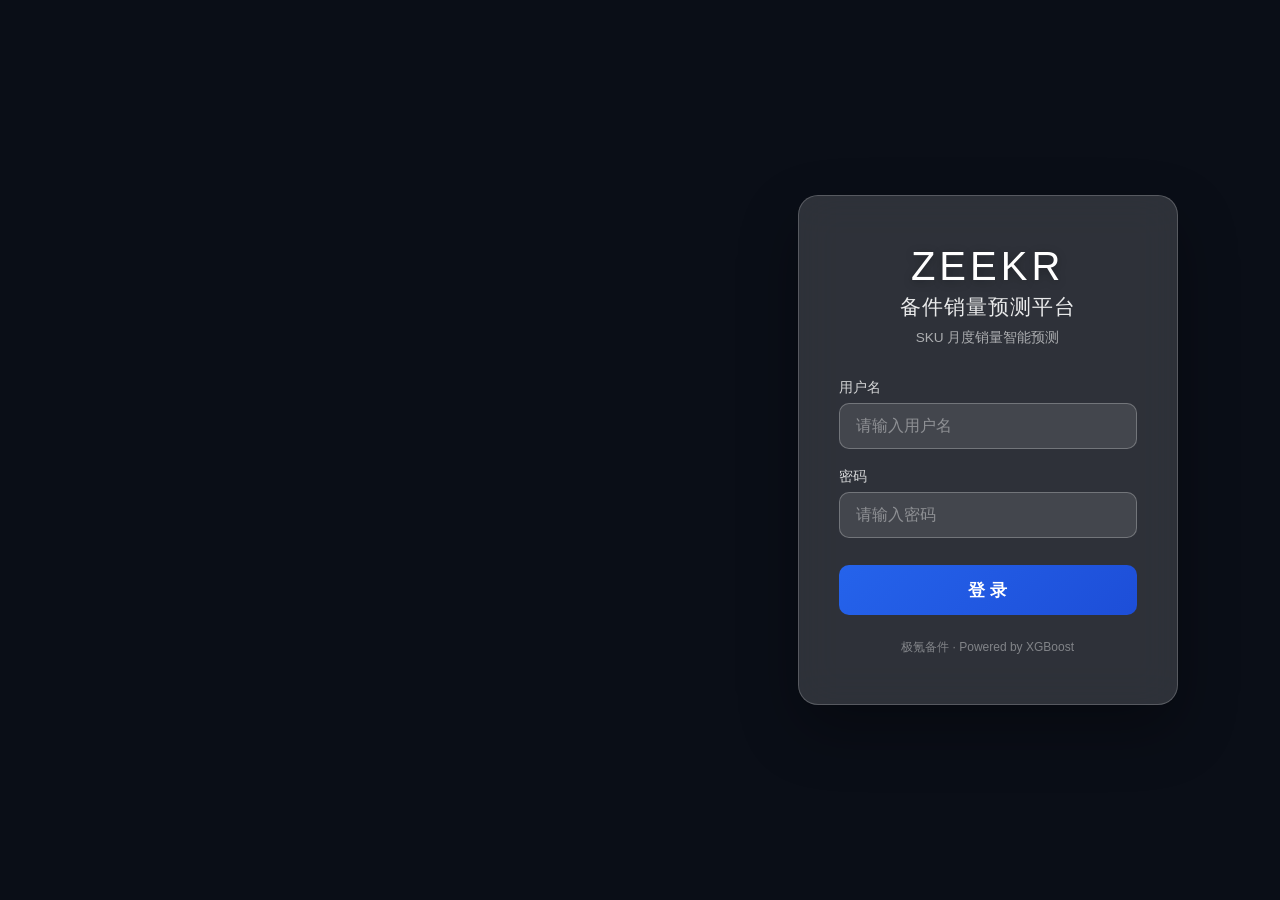
<file: templates/login.html>
<!DOCTYPE html>
<html lang="zh-CN">
<head>
    <meta charset="UTF-8">
    <meta name="viewport" content="width=device-width, initial-scale=1.0">
    <title>备件销量预测平台</title>
    <style>
        * { margin: 0; padding: 0; box-sizing: border-box; }

        body {
            font-family: -apple-system, BlinkMacSystemFont, 'PingFang SC', 'Microsoft YaHei', sans-serif;
            min-height: 100vh;
            display: flex;
            align-items: center;
            justify-content: flex-end;
            padding-right: 8%;
            background: #0a0e17;
            position: relative;
            overflow: hidden;
        }

        body::before {
            content: '';
            position: absolute;
            top: 0; left: 0; right: 0; bottom: 0;
            background: url('https://zeekrlife-oss.zeekrlife.com/frontend/zeekrlife-official-pc/home/zeekr009.png?x-oss-process=image/format,webp') center/cover no-repeat;
            opacity: 0.6;
            z-index: 0;
        }

        .login-container {
            position: relative;
            z-index: 1;
            background: rgba(255, 255, 255, 0.15);
            backdrop-filter: blur(20px);
            -webkit-backdrop-filter: blur(20px);
            border: 1px solid rgba(255, 255, 255, 0.2);
            border-radius: 20px;
            padding: 3rem 2.5rem;
            width: 380px;
            box-shadow: 0 25px 60px rgba(0, 0, 0, 0.3);
            text-align: center;
        }

        .login-container .logo {
            font-size: 2.5rem;
            font-weight: 200;
            color: #fff;
            letter-spacing: 4px;
            margin-bottom: 0.25rem;
            text-shadow: 0 2px 10px rgba(0,0,0,0.3);
        }

        .login-container h1 {
            font-size: 1.3rem;
            color: rgba(255,255,255,0.9);
            margin-bottom: 0.5rem;
            letter-spacing: 1px;
            font-weight: 500;
        }

        .login-container .subtitle {
            font-size: 0.85rem;
            color: rgba(255,255,255,0.6);
            margin-bottom: 2rem;
        }

        .input-group {
            margin-bottom: 1.2rem;
            text-align: left;
        }

        .input-group label {
            display: block;
            font-size: 0.85rem;
            color: rgba(255,255,255,0.8);
            margin-bottom: 0.4rem;
            font-weight: 500;
        }

        .input-group input {
            width: 100%;
            padding: 0.8rem 1rem;
            border: 1px solid rgba(255,255,255,0.25);
            border-radius: 10px;
            font-size: 1rem;
            outline: none;
            transition: border-color 0.2s;
            background: rgba(255,255,255,0.1);
            color: #fff;
        }

        .input-group input::placeholder {
            color: rgba(255,255,255,0.4);
        }

        .input-group input:focus {
            border-color: rgba(255,255,255,0.6);
            background: rgba(255,255,255,0.15);
        }

        .btn-login {
            width: 100%;
            padding: 0.85rem;
            background: linear-gradient(135deg, #2563eb, #1d4ed8);
            color: white;
            border: none;
            border-radius: 10px;
            font-size: 1.05rem;
            font-weight: 600;
            cursor: pointer;
            margin-top: 0.5rem;
            transition: transform 0.15s, box-shadow 0.15s;
        }

        .btn-login:hover {
            transform: translateY(-1px);
            box-shadow: 0 8px 25px rgba(37, 99, 235, 0.4);
        }

        .error-msg {
            color: #ff6b6b;
            font-size: 0.85rem;
            margin-top: 0.75rem;
            display: none;
        }

        .footer-text {
            margin-top: 1.5rem;
            font-size: 0.75rem;
            color: rgba(255,255,255,0.4);
        }
    </style>
</head>
<body>
    <div class="login-container">
        <div class="logo">ZEEKR</div>
        <h1>备件销量预测平台</h1>
        <p class="subtitle">SKU 月度销量智能预测</p>

        <div class="input-group">
            <label>用户名</label>
            <input type="text" id="username" placeholder="请输入用户名" autocomplete="off">
        </div>

        <div class="input-group">
            <label>密码</label>
            <input type="password" id="password" placeholder="请输入密码">
        </div>

        <button class="btn-login" onclick="login()">登 录</button>

        <div class="error-msg" id="errorMsg">用户名或密码错误</div>

        <div class="footer-text">极氪备件 · Powered by XGBoost</div>
    </div>

    <script>
        function login() {
            const username = document.getElementById('username').value;
            const password = document.getElementById('password').value;

            fetch('/api/login', {
                method: 'POST',
                headers: { 'Content-Type': 'application/json' },
                body: JSON.stringify({ username, password })
            })
            .then(r => r.json())
            .then(data => {
                if (data.success) {
                    window.location.href = '/predict';
                } else {
                    document.getElementById('errorMsg').style.display = 'block';
                }
            })
            .catch(() => {
                document.getElementById('errorMsg').style.display = 'block';
            });
        }

        document.getElementById('password').addEventListener('keydown', function(e) {
            if (e.key === 'Enter') login();
        });
    </script>
</body>
</html>
</file>
